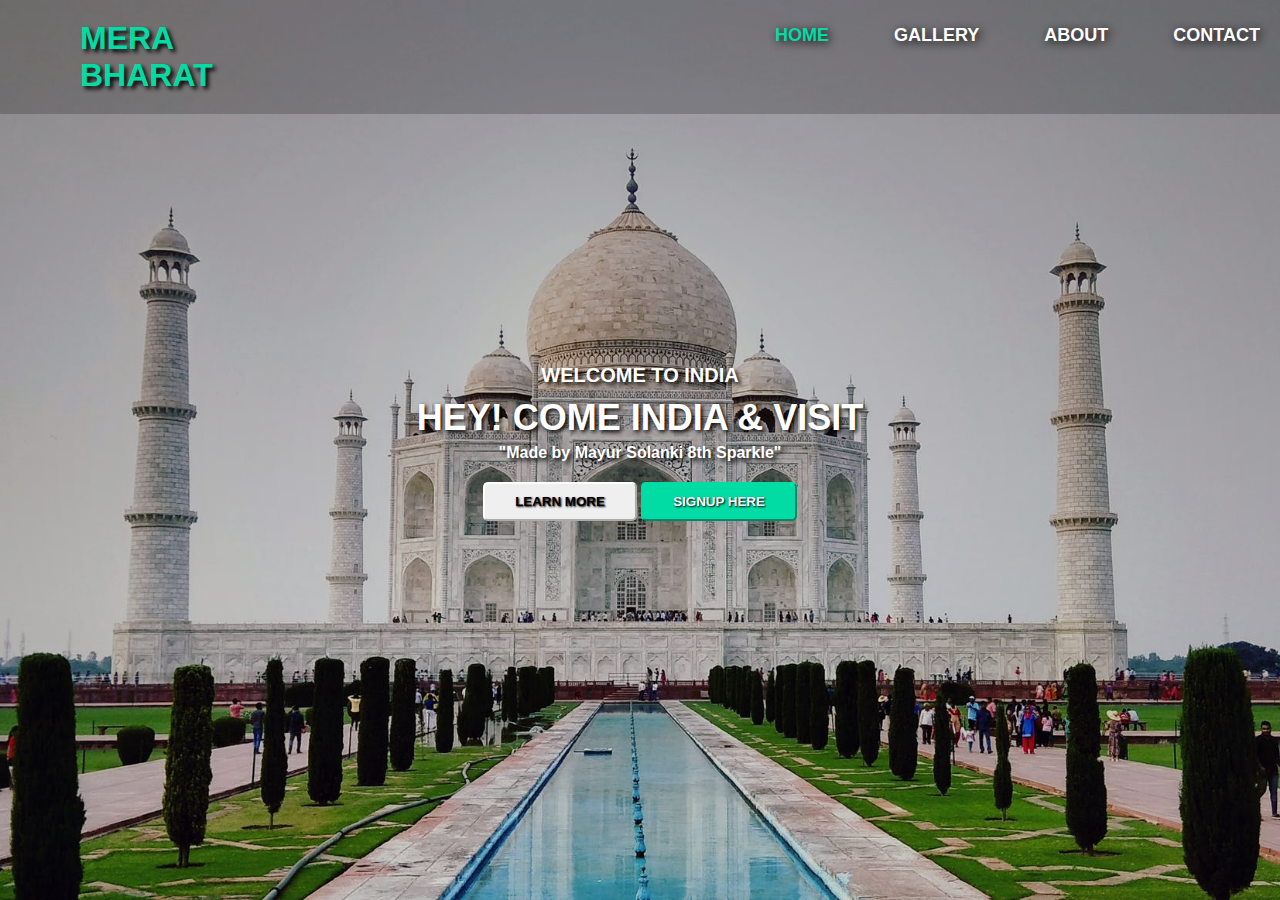
<file: index.html>
<!DOCTYPE html>
<html lang="en">
<head>
    <meta charset="UTF-8">
    <meta http-equiv="X-UA-Compatible" content="IE=edge">
    <meta name="viewport" content="width=device-width, initial-scale=1.0">
    <title>Mera Bharat</title>
    <link rel="stylesheet" href="css/style.css">
</head>
<body>
    <header>
        <nav>
            <h1>MERA BHARAT</h1>
            <div class="navcon" id="menu">
                <a href="#">HOME</a>
                <a href="gallery.html">GALLERY</a>
                <a href="about.html">ABOUT</a>
                <a href="contact.html">CONTACT</a>
            </div>
            <img src="img/hamburger.png" alt="" height="35px" id="ham">
        </nav>

        <main>
            <h3>WELCOME TO INDIA</h3>
            <h1>HEY! COME INDIA & VISIT <span class="animate_me"></span></h1>
            <p>"Made by Mayur Solanki 8th Sparkle"</p>
            <div class="btn">
                <button id="btn1">LEARN MORE</button>
                <button id="btn2">SIGNUP HERE</button>
            </div>
        </main>

    </header>
</body>
<script src="js/script.js"></script>
</html>
</file>
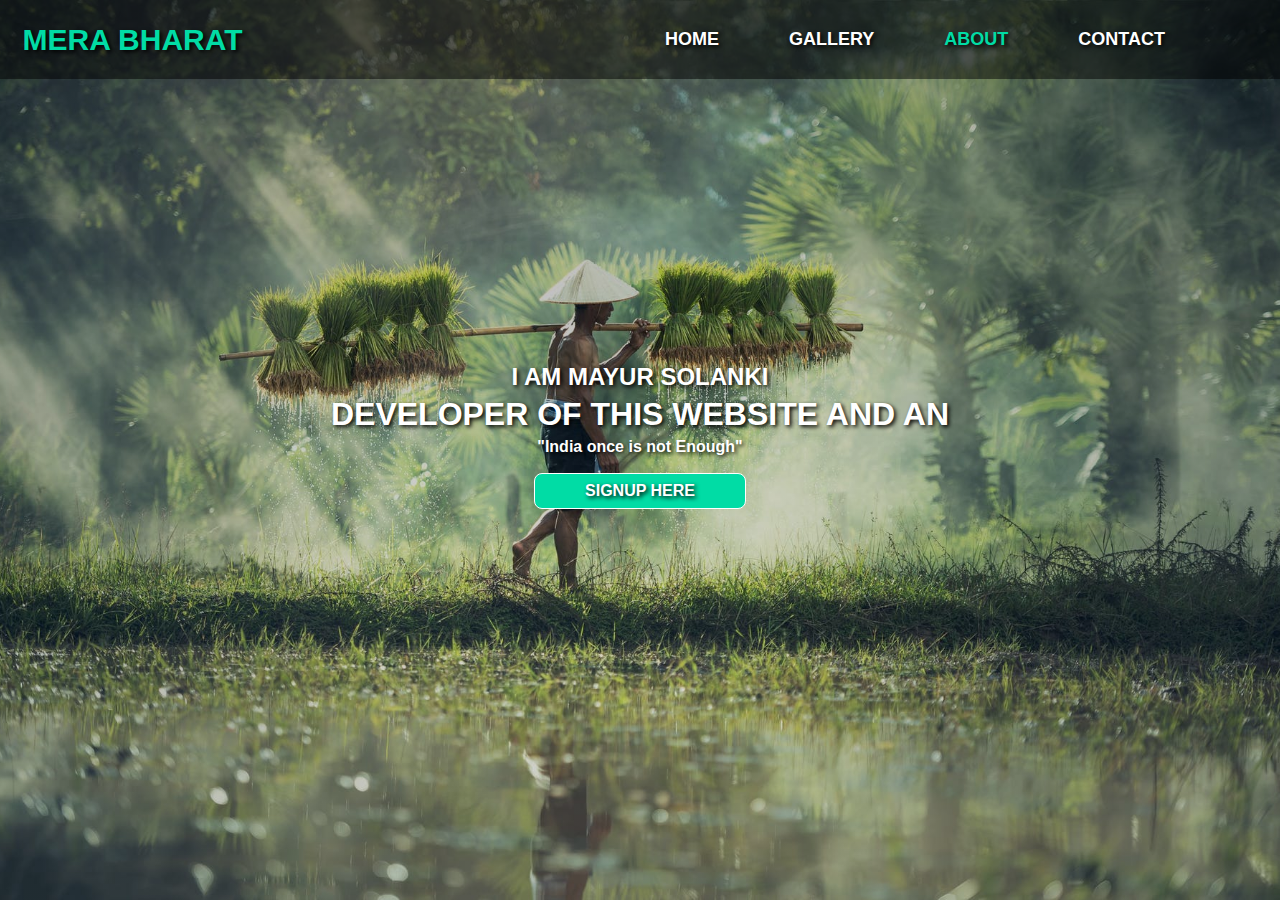
<file: about.html>
<!DOCTYPE html>
<html lang="en">
<head>
    <meta charset="UTF-8">
    <meta http-equiv="X-UA-Compatible" content="IE=edge">
    <meta name="viewport" content="width=device-width, initial-scale=1.0">
    <title>Mera Bharat Developer</title>
    <link rel="stylesheet" href="css/about.css">
</head>
<body>
    <nav>
        <h1>MERA BHARAT</h1>
        <div class="navcon" id="menu">
            <a href="index.html">HOME</a>
            <a href="gallery.html">GALLERY</a>
            <a href="#"  id="third_child">ABOUT</a>
            <a href="contact.html">CONTACT</a>
        </div>
        <img src="img/hamburger.png" alt="" height="35px" id="ham">
    </nav>
    <main>
        <div class="container">
            <h2>I AM MAYUR SOLANKI</h2>
            <h1>DEVELOPER OF THIS WEBSITE AND AN <span class="animate_me"></span></h1>
            <p>"India once is not Enough"</p>
            <a href="#">SIGNUP HERE</a>
        </div>
    </main>
</body>
<script src="js/gallery.js"></script>
</html>
</file>
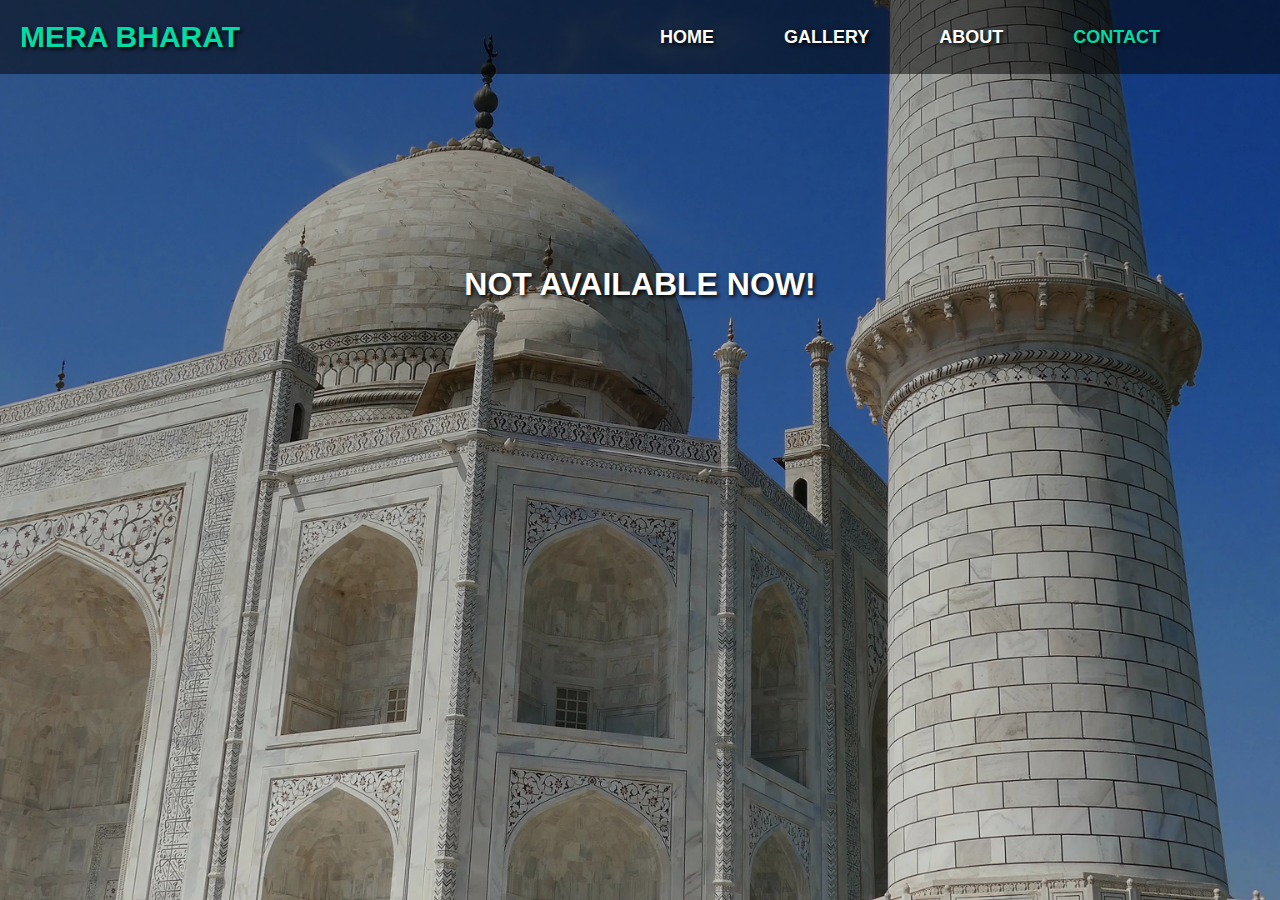
<file: contact.html>
<!DOCTYPE html>
<html lang="en">
<head>
    <meta charset="UTF-8">
    <meta http-equiv="X-UA-Compatible" content="IE=edge">
    <meta name="viewport" content="width=device-width, initial-scale=1.0">
    <title>Mera Bharat Login</title>
    <link rel="stylesheet" href="css/contact.css">
</head>
<body>
    <nav>
        <h1>MERA BHARAT</h1>
        <div class="navcon" id="menu">
            <a href="index.html">HOME</a>
            <a href="gallery.html" >GALLERY</a>
            <a href="gallery.html">ABOUT</a>
            <a href="#"id="fourth_child">CONTACT</a>
        </div>
        <img src="img/hamburger.png" alt="" height="35px" id="ham">
    </nav>
    <main>
        <div class="container">
            <h1>NOT AVAILABLE NOW!</h1>
        </div>
    </main>
</body>
<script src="js/gallery.js"></script>
</html>
</file>
<file: css/style.css>
*{
    margin: 0;
    padding: 0;
    box-sizing: border-box;
    font-family: 'Josephin Sans', sans-serif;
}

header{
    width: 100%;
    height: 100vh;
    background-image: linear-gradient(rgba(0,0,0,0.3), rgba(0,0,0,0.1)), url("../img/taj.jpg");
    background-repeat: no-repeat;
    background-size: cover;
    background-position: center;
    background-attachment: fixed;
}

nav{
    display: flex;
    background-color: rgba(0, 0, 0, 0.2);
    padding: 20px;
    overflow: hidden;
}

.navcon a{
    padding-left: 65px;
    text-decoration: none;
    color: white;
    font-weight: bold;
    font-size: 18px;
    text-shadow: 2px 2px 10px black;
}

nav h1{
    margin-left: 60px;
    color: #01dca5;
    text-shadow: 3px 3px 4px black;

}

nav a:first-child{
    color: #01dca5;
}

.navcon a:hover{
    color: #01dca5;
}

.navcon{
    margin-top: 5px;
    margin-left: 450px;
    display: flex;
}

main{
    display: flex;
    text-align: center;
    margin-top: 250px;
    flex-direction: column;
    color: white;
    font-weight: bold;
}

main h3{
    font-size: 20px;
    text-shadow: 3px 3px 4px black;
    padding-bottom: 10px;
}

main h1{
    text-shadow: 2px 2px 4px black;
    font-weight: bold;
    font-size: 36px;
    padding-bottom: 5px;
}

main p{
    text-shadow: 3px 3px 4px black;
}

.btn{
    margin-top: 20px;
}

#btn1{
    padding: 10px 30px 10px 30px;
    border-color: white;
    border-radius: 5px;
    font-family: 'Josephin Sans', sans-serif;
    font-weight: bold;
    text-shadow: 1px 1px 2px black;
}

#btn2{
    padding: 10px 30px 10px 30px;
    border-color: #01dca5;
    background-color: #01dca5;
    border-radius: 5px;
    font-family: 'Josephin Sans', sans-serif;
    font-weight: bold;
    text-shadow: 1px 1px 2px black;
    color: white;
}

#btn1:hover{
    padding: 10px 30px 10px 30px;
    border-color: #01dca5;
    border-radius: 5px;
    font-family: 'Josephin Sans', sans-serif;
    font-weight: bold;
    color: white;
    background-color: #01dca5;
}

#btn2:hover{
    padding: 10px 30px 10px 30px;
    border-color: white;
    background-color: white;
    border-radius: 5px;
    font-family: 'Josephin Sans', sans-serif;
    font-weight: bold;
    color: black;
}

.animate_me::after{
    content: "";
    color: #01dca5;
    font-weight: bold;
    font-size: 36px;
    animation: changetext 10s infinite linear;
}

@keyframes changetext {
    0%{content: "DARJEELING";}
    10%{content: "MUMBAI";}
    20%{content: "DELHI";}
    30%{content: "AGRA";}
    40%{content: "KERELA";}
    50%{content: "LADDAKH";}
    60%{content: "HIMACHAL";}
    70%{content: "UTTRAKHAND";}
    80%{content: "KERELA";}
    90%{content: "KASHMIR";}
    100%{content: "GUJRAT";}
}

#ham{
    display: none;
}

@media screen and (max-width: 1167px){
    .navcon{
        margin-left: 300px;
    }
}

@media screen and (max-width: 1118px){
    .navcon{
        margin-left: 250px;
    }
    main{
        margin-top: 0;
        margin-top: 100px;
    }
}

@media screen and (max-width: 1061px){
    .navcon{
        display: flex;
        position: absolute;
        flex-direction: column;
        text-align: center;
        background-color: rgba(0, 0, 0, 0.7);
        justify-content: center;
        align-items: center;
        padding: 30px 60px 30px 60px;
        border-radius: 8px;
        right: 3%;
        top: -250px;
        transition: all 0.4s ease-in;
    }
    .navcon a{
        padding: 0;
        padding: 10px;
    }
    #ham{
        display: block;
        margin-left: 600px;
    }
}

@media screen and (max-width: 941px){
    #ham{
        margin-left: 550px;
    }
}

@media screen and (max-width: 889px){
    #ham{
        margin-left: 500px;
    }
}

@media screen and (max-width: 835px){
    #ham{
        margin-left: 450px;
    }
}

@media screen and (max-width: 789px){
    #ham{
        margin-left: 400px  ;
    }
}

@media screen and (max-width: 741px){
    #ham{
        margin-left: 350px;
    }
}

@media screen and (max-width: 689px){
    #ham{
        margin-left: 300px;
    }
}

@media screen and (max-width: 641px){
    #ham{
        margin-left: 250px;
    }
}

@media screen and (max-width: 589px){
    #ham{
        margin-left: 200px;
    }
}

@media screen and (max-width: 537px){
    #ham{
        margin-left: 150px;
    }
}

@media screen and (max-width: 487px){
    #ham{
        margin-left: 100px;
    }
}

@media screen and (max-width: 439px){
    nav h1{
        font-size: large;
        padding-top: 5px;
    }
}

@media screen and (max-width: 385px){
    nav h1{
        margin: 0;
    }
    #ham{
        margin-left: 120px;
    }
}

@media screen and (max-width: 391px){
    #ham{
        margin-left: 50px;
    }
}

@media screen and (max-width: 377px){
    #ham{
        margin-left: 280px;
    }
    nav h1{
        font-size: 20px;
        position: absolute;
    }
}

@media screen and (max-width: 379px){
    #ham{
        margin-left: 280px;
    }
    nav h1{
        font-size: 20px;
        position: absolute;
    }
}

@media screen and (max-width: 385px){
    #ham{
        margin-left: 280px;
    }
    nav h1{
        font-size: 20px;
        position: absolute;
    }
}

@media screen and (max-width: 351px){
    #ham{
        margin-left: 270px;
    }
}

@media screen and (max-width: 345px){
    #ham{
        margin-left: 260px;
    }
}

@media screen and (max-width: 328px){
    #ham{
        margin-left: 250px;
    }
}

@media screen and (max-width: 317px){
    #ham{
        margin-left: 240px;
    }
}

@media screen and (max-width: 304px){
    #ham{
        margin-left: 220px;
    }
}

@media screen and (max-width: 285px){
    #ham{
        margin-left: 200px;
    }
}

@media screen and (max-width: 264px){
    #ham{
        margin-left: 180px;
    }
}

@media screen and (max-width: 245px){
    nav h1{
        font-size: large;
    }
    #ham{
        margin-left: 160px;
    }
}
</file>
<file: css/about.css>
*{ 
    margin: 0; 
    padding: 0; 
    box-sizing: border-box;
}

body{
    background-image: linear-gradient(rgba(0,0,0,0.3), rgba(0,0,0,0.1)), url("../img/bg.jpg");
    background-repeat: no-repeat;
    background-size: cover;
    background-attachment: fixed;
    background-position: center;
}

nav{
    display: flex;
    align-items: center;
    padding: 20px;
    background-color: rgba(0,0,0,0.5);
}

nav h1{
    font-family: 'Josephin Sans', sans-serif;
    font-weight: bold;
    color: #01dca5;
    text-shadow: 2px 2px 4px black;
    font-size: 30px;
}

.navcon{
    margin-left: 350px;
    display: flex;
}

.navcon a{
    color: white;
    text-decoration: none;
    margin-left: 70px;
    font-family: 'Josephin Sans', sans-serif;
    font-weight: bold;
    text-shadow: 2px 2px 4px black;
    font-size: 18px;
}

#ham{
    display: none;
}

.navcon a:hover{
    color: #01dca5;
}

#third_child{
    color: #01dca5;
}

@media screen and (max-width: 1229px){
    .navcon{
        flex-direction: column;
        justify-content: center;
        align-items: center;
        background-color: rgba(0,0,0,0.9);
        padding: 20px 60px 20px 60px;
        position: absolute;
        right: 3px;
        border-radius: 8px;
        transition: all 0.4s ease-in;
        top: -290px;
        z-index: +2;
    }
    .navcon a{
        margin:0;
        padding: 0;
        margin: 20px;
    }

    #ham{
        display: block;
        position: absolute;
        right: 25px;
    }

}

main{
    display: flex;
    justify-content: center;
    align-items: center;
}

.container{
    display: flex;
    justify-content: center;
    align-items: center;
    flex-direction: column;
    position: absolute;
    top: 40%;
    text-align: center;
}

.container h2, h1, p{
    color: white;
    font-weight: bold;
    text-shadow: 2px 2px 4px black;
    font-family: 'Josephin Sans', sans-serif;
    padding: 2.5px;
}

.container a{
    text-decoration: none;
    color: white;
    background-color: #01dca5;
    margin-top: 15px;
    padding: 8px 50px 8px 50px;
    border: white 1px solid;
    border-radius: 8px;
    font-family: 'Josephin Sans', sans-serif;
    font-weight: bold;
    text-shadow: 2px 2px 4px black;
    transition: all 0.2s ease;
}

.container a:hover{
    padding: 15px 80px 15px 80px;
    font-size: 20px;
}

.animate_me::after{
    content: "";
    font-size: 30px;
    animation: changetext 10s infinite linear;
    color: #01dca5;
}

@keyframes changetext{
    0%{content: "PHOTO EDITOR";}
    20%{content: "WEB DEVELOPER";}
    40%{content: "ANIMATOR";}
    60%{content: "APP DEVELOPER";}
    80%{content: "VIDEO EDITOR";}
    100%{content: "VFX ARTIST";}
}

@media screen and (max-width: 318px){
    nav h1{
        font-size: 20px;
    }
}

@media screen and (max-width: 254px){
    #ham{
        height: 30px;
    }
}

@media screen and (max-width: 242px){
    nav h1{
        font-size: 15px;
    }
}
</file>
<file: css/contact.css>
*{ 
    margin: 0; 
    padding: 0; 
    box-sizing: border-box;
}

body{
    background-image: linear-gradient(rgba(0,0,0,0.3), rgba(0,0,0,0.1)), url("../img/lbg.jpg");
    background-repeat: no-repeat;
    background-size: cover;
    background-attachment: fixed;
    background-position: center;
}

nav{
    display: flex;
    align-items: center;
    padding: 20px;
    background-color: rgba(0,0,0,0.5);
}

nav h1{
    font-family: 'Josephin Sans', sans-serif;
    font-weight: bold;
    color: #01dca5;
    text-shadow: 2px 2px 4px black;
    font-size: 30px;
}

.navcon{
    margin-left: 350px;
    display: flex;
}

.navcon a{
    color: white;
    text-decoration: none;
    margin-left: 70px;
    font-family: 'Josephin Sans', sans-serif;
    font-weight: bold;
    text-shadow: 2px 2px 4px black;
    font-size: 18px;
}

#ham{
    display: none;
}

.navcon a:hover{
    color: #01dca5;
}

#fourth_child{
    color: #01dca5;
}

@media screen and (max-width: 1229px){
    .navcon{
        flex-direction: column;
        justify-content: center;
        align-items: center;
        background-color: rgba(0,0,0,0.9);
        padding: 20px 60px 20px 60px;
        position: absolute;
        right: 3px;
        border-radius: 8px;
        transition: all 0.4s ease-in;
        top: -290px;
    }
    .navcon a{
        margin:0;
        padding: 0;
        margin: 20px;
    }

    #ham{
        display: block;
        position: absolute;
        right: 20px;
    }
}

.container{
    display: flex;
    justify-content: center;
    align-items: center;
    margin-top: 15%;
}

.container h1{
    color: white;
    font-family: 'Josephin Sans', sans-serif;
    text-align: center;
    text-shadow: 2px 2px 4px black;
}

@media screen and (max-width: 318px){
    nav h1{
        font-size: 20px;
    }
    .container{
        margin-top: 30%;
    }
}

@media screen and (max-width: 238px){
    nav h1{
        font-size: 15px;
    }
    #ham{
        height: 25px;
    }
}
</file>
